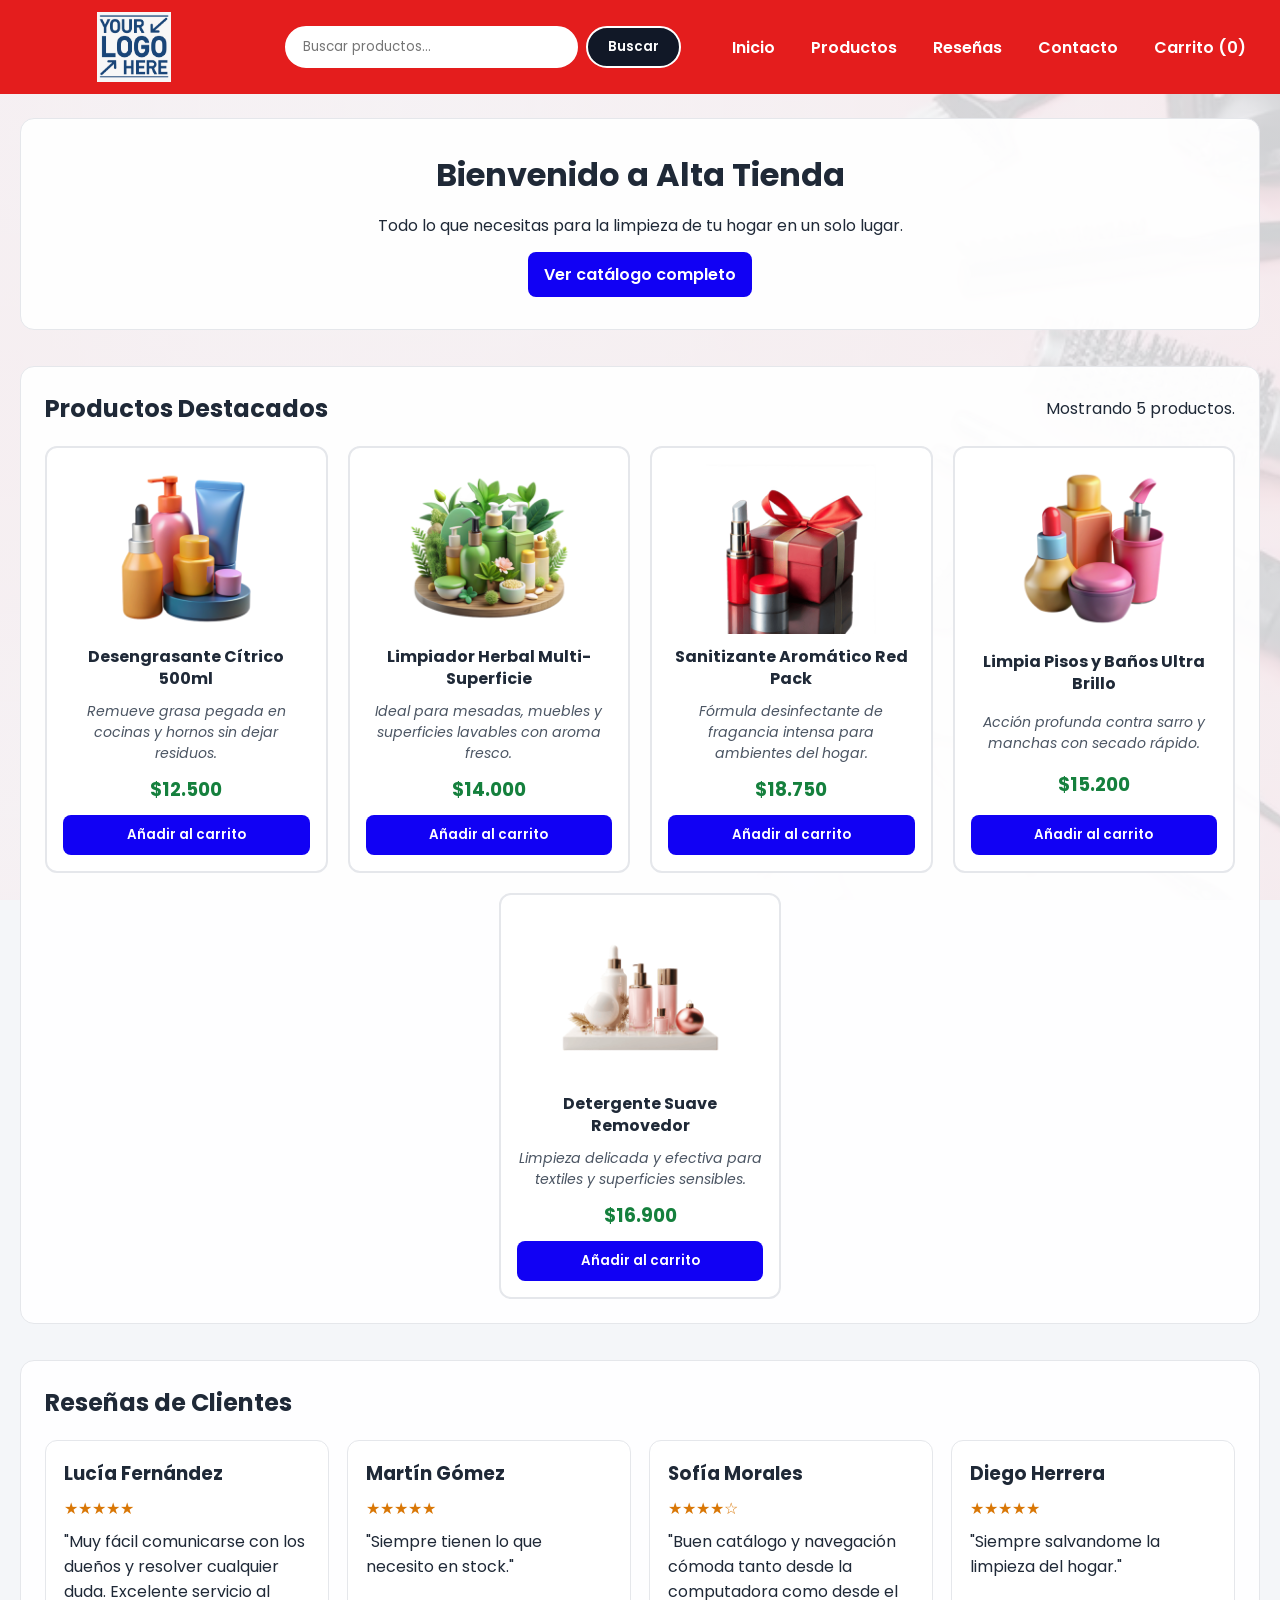
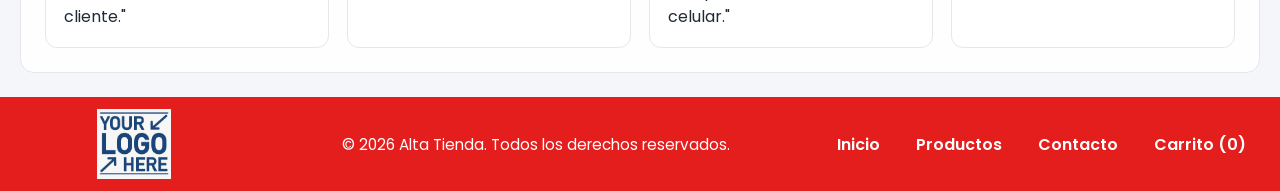
<file: index.html>
<!DOCTYPE html>
<html lang="es">
<head>
    <meta charset="UTF-8">
    <meta name="viewport" content="width=device-width, initial-scale=1.0">
    <meta name="description" content="Tienda online dinámica e interactiva: explorá productos desde una API REST, gestioná tu carrito y contactanos.">
    <title>Inicio | Alta Tienda E-Commerce</title>
    
    <link rel="preconnect" href="https://fonts.googleapis.com">
    <link rel="preconnect" href="https://fonts.gstatic.com" crossorigin>
    <link href="https://fonts.googleapis.com/css2?family=Poppins:wght@400;600;700&display=swap" rel="stylesheet">

    <link rel="stylesheet" href="./CSS/styles.css">
    <script src="./script.js" defer></script>
</head>
<body>
    <header>
        <a href="./index.html" class="marca-enlace" aria-label="Ir al inicio">
            <img src="./imagenes/logo.png" alt="Logo de Alta Tienda" class="logo">
        </a>

        <form action="./catalogo.html" method="get" class="Buscador" role="search" aria-label="Buscar productos">
            <label for="campo-buscar" class="sr-only">Buscar productos</label>
            <input id="campo-buscar" type="text" name="Buscar" placeholder="Buscar productos...">
            <button type="submit">Buscar</button>
        </form>

        <nav aria-label="Navegación principal">
            <ul class="nav-usuario">
                <li><a href="./index.html">Inicio</a></li>
                <li><a href="./catalogo.html">Productos</a></li>
                <li><a href="#resenas">Reseñas</a></li>
                <li><a href="./contacto.html">Contacto</a></li>
                <li>
                    <a href="./carrito.html" class="enlace-carrito">
                        Carrito (<span id="contador-carrito">0</span>)
                    </a>
                </li>
            </ul>
        </nav>
    </header>

    <main>
        <section class="hero" aria-labelledby="titulo-principal">
            <h1 id="titulo-principal">Bienvenido a Alta Tienda</h1>
            <p>Todo lo que necesitas para la limpieza de tu hogar en un solo lugar.</p>
            <a href="./catalogo.html" class="boton boton-enlace">Ver catálogo completo</a>
        </section>

        <section id="productos" class="SeccionProductos" aria-labelledby="titulo-productos">
            <div class="encabezado-seccion">
                <h2 id="titulo-productos">Productos Destacados</h2>
                <p id="estado-productos" role="status" aria-live="polite">Cargando productos desde la API...</p>
            </div>

            <div id="contenedor-productos-api" class="grid-productos-flex">
            </div>
        </section>

        <section id="resenas" class="SeccionResenas" aria-labelledby="titulo-resenas">
            <h2 id="titulo-resenas">Reseñas de Clientes</h2>
            <div class="grid-resenas">
                <article class="ResenaCard">
                    <h3>Lucía Fernández</h3>
                    <p class="estrellas" aria-label="5 de 5 estrellas">★★★★★</p>
                    <p>"Muy fácil comunicarse con los dueños y resolver cualquier duda. Excelente servicio al cliente."</p>
                </article>

                <article class="ResenaCard">
                    <h3>Martín Gómez</h3>
                    <p class="estrellas" aria-label="5 de 5 estrellas">★★★★★</p>
                    <p>"Siempre tienen lo que necesito en stock."</p>
                </article>

                <article class="ResenaCard">
                    <h3>Sofía Morales</h3>
                    <p class="estrellas" aria-label="4 de 5 estrellas">★★★★☆</p>
                    <p>"Buen catálogo y navegación cómoda tanto desde la computadora como desde el celular."</p>
                </article>

                <article class="ResenaCard">
                    <h3>Diego Herrera</h3>
                    <p class="estrellas" aria-label="5 de 5 estrellas">★★★★★</p>
                    <p>"Siempre salvandome la limpieza del hogar."</p>
                </article>
            </div>
        </section>
    </main>

    <footer>
        <a href="./index.html" class="marca-enlace" aria-label="Ir al inicio">
            <img src="./imagenes/logo.png" alt="Logo de Alta Tienda" class="logo">
        </a>
        <p class="copy">&copy; 2026 Alta Tienda. Todos los derechos reservados.</p>
        <nav aria-label="Navegación del pie de página">
            <ul class="nav-usuario">
                <li><a href="./index.html">Inicio</a></li>
                <li><a href="./catalogo.html">Productos</a></li>
                <li><a href="./contacto.html">Contacto</a></li>
                <li><a href="./carrito.html">Carrito (<span class="contador-carrito-footer">0</span>)</a></li>
            </ul>
        </nav>
    </footer>
</body>
</html>
</file>
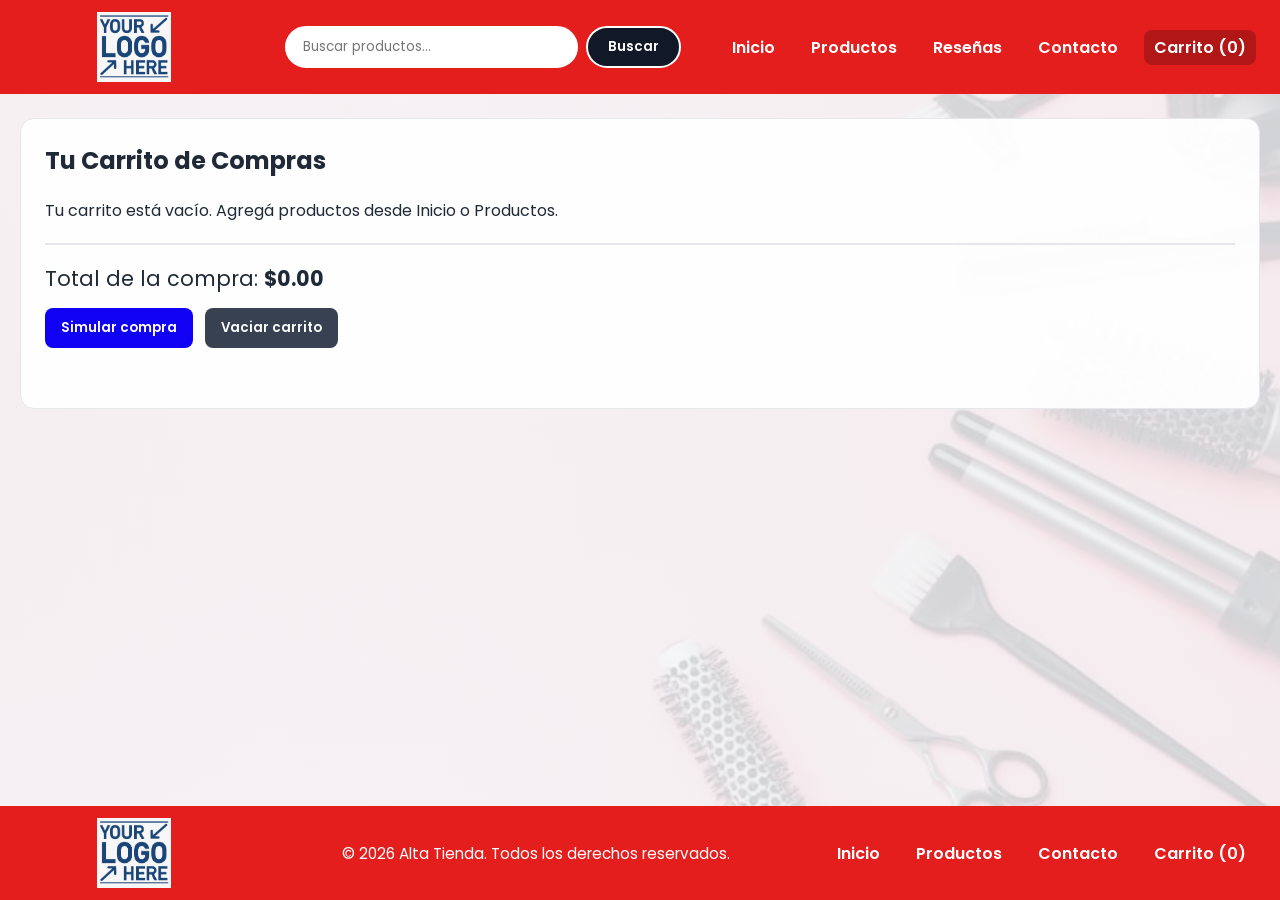
<file: carrito.html>
<!DOCTYPE html>
<html lang="es">
<head>
    <meta charset="UTF-8">
    <meta name="viewport" content="width=device-width, initial-scale=1.0">
    <meta name="description" content="Revisá los productos agregados a tu carrito, modificá cantidades o simulá tu compra.">
    <title>Carrito de Compras | Alta Tienda</title>

    <link rel="preconnect" href="https://fonts.googleapis.com">
    <link rel="preconnect" href="https://fonts.gstatic.com" crossorigin>
    <link href="https://fonts.googleapis.com/css2?family=Poppins:wght@400;600;700&display=swap" rel="stylesheet">

    <link rel="stylesheet" href="./CSS/styles.css">
    <script src="./script.js" defer></script>
</head>
<body>
    <header>
        <a href="./index.html" class="marca-enlace" aria-label="Ir al inicio">
            <img src="./imagenes/logo.png" alt="Logo de Alta Tienda" class="logo">
        </a>

        <form action="./catalogo.html" method="get" class="Buscador" role="search" aria-label="Buscar productos">
            <label for="campo-buscar-carrito" class="sr-only">Buscar productos</label>
            <input id="campo-buscar-carrito" type="text" name="Buscar" placeholder="Buscar productos...">
            <button type="submit">Buscar</button>
        </form>

        <nav aria-label="Navegación principal">
            <ul class="nav-usuario">
                <li><a href="./index.html">Inicio</a></li>
                <li><a href="./catalogo.html">Productos</a></li>
                <li><a href="./index.html#resenas">Reseñas</a></li>
                <li><a href="./contacto.html">Contacto</a></li>
                <li><a href="./carrito.html" aria-current="page">Carrito (<span id="contador-carrito">0</span>)</a></li>
            </ul>
        </nav>
    </header>

    <main>
        <section class="SeccionCarrito" aria-labelledby="titulo-carrito">
            <h1 id="titulo-carrito">Tu Carrito de Compras</h1>

            <div id="lista-carrito" class="lista-carrito"></div>

            <div id="resumen-carrito" class="resumen-carrito">
                <p class="total-carrito">Total de la compra: <strong id="total-carrito">$0.00</strong></p>
                <div class="acciones-carrito">
                    <button type="button" id="btn-simular-compra" class="boton">Simular compra</button>
                    <button type="button" id="btn-vaciar-carrito" class="boton boton-secundario">Vaciar carrito</button>
                </div>
                <p id="mensaje-carrito" role="status" aria-live="polite" class="mensaje-estado"></p>
            </div>
        </section>
    </main>

    <footer>
        <a href="./index.html" class="marca-enlace" aria-label="Ir al inicio">
            <img src="./imagenes/logo.png" alt="Logo de Alta Tienda" class="logo">
        </a>
        <p class="copy">&copy; 2026 Alta Tienda. Todos los derechos reservados.</p>
        <nav aria-label="Navegación del pie de página">
            <ul class="nav-usuario">
                <li><a href="./index.html">Inicio</a></li>
                <li><a href="./catalogo.html">Productos</a></li>
                <li><a href="./contacto.html">Contacto</a></li>
                <li><a href="./carrito.html">Carrito (<span class="contador-carrito-footer">0</span>)</a></li>
            </ul>
        </nav>
    </footer>
</body>
</html>
</file>
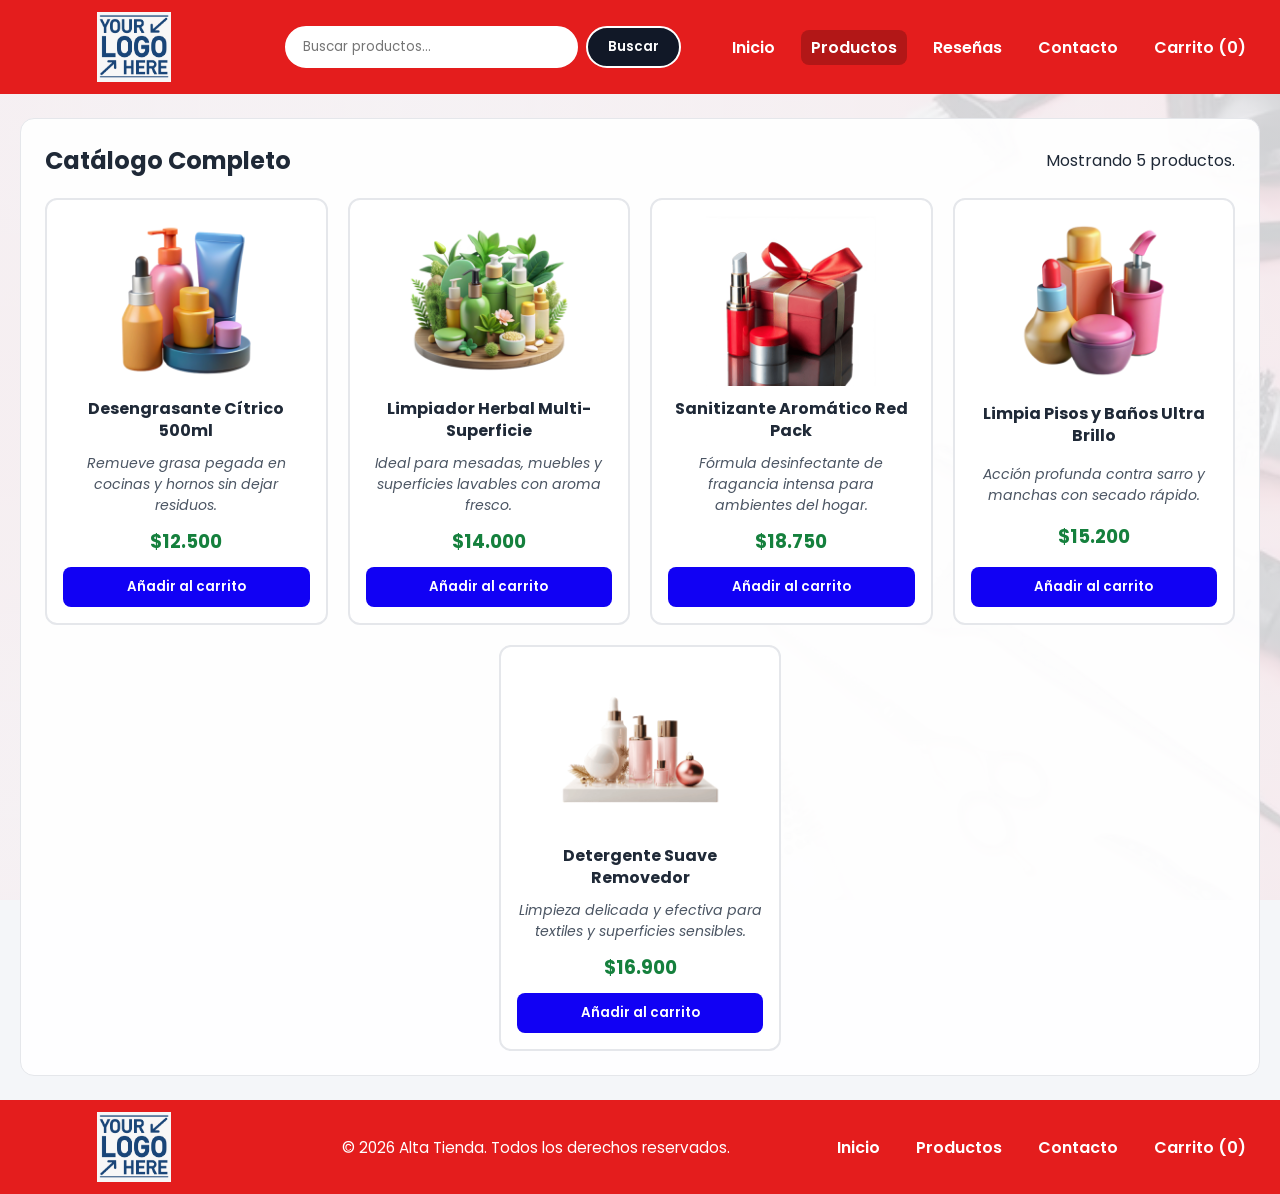
<file: catalogo.html>
<!DOCTYPE html>
<html lang="es">
<head>
    <meta charset="UTF-8">
    <meta name="viewport" content="width=device-width, initial-scale=1.0">
    <meta name="description" content="Catálogo completo de productos obtenidos en tiempo real desde la API REST.">
    <title>Catálogo de Productos | Alta Tienda</title>

    <link rel="preconnect" href="https://fonts.googleapis.com">
    <link rel="preconnect" href="https://fonts.gstatic.com" crossorigin>
    <link href="https://fonts.googleapis.com/css2?family=Poppins:wght@400;600;700&display=swap" rel="stylesheet">

    <link rel="stylesheet" href="./CSS/styles.css">
    <script src="./script.js" defer></script>
</head>
<body>
    <header>
        <a href="./index.html" class="marca-enlace" aria-label="Ir al inicio">
            <img src="./imagenes/logo.png" alt="Logo de Alta Tienda" class="logo">
        </a>

        <form action="./catalogo.html" method="get" class="Buscador" role="search" aria-label="Buscar en el catálogo">
            <label for="campo-buscar-catalogo" class="sr-only">Buscar en el catálogo</label>
            <input id="campo-buscar-catalogo" type="text" name="Buscar" placeholder="Buscar productos...">
            <button type="submit">Buscar</button>
        </form>

        <nav aria-label="Navegación principal">
            <ul class="nav-usuario">
                <li><a href="./index.html">Inicio</a></li>
                <li><a href="./catalogo.html" aria-current="page">Productos</a></li>
                <li><a href="./index.html#resenas">Reseñas</a></li>
                <li><a href="./contacto.html">Contacto</a></li>
                <li><a href="./carrito.html">Carrito (<span id="contador-carrito">0</span>)</a></li>
            </ul>
        </nav>
    </header>

    <main>
        <section class="SeccionProductos" aria-labelledby="titulo-catalogo">
            <div class="encabezado-seccion">
                <h1 id="titulo-catalogo">Catálogo Completo</h1>
                <p id="estado-productos" role="status" aria-live="polite">Cargando catálogo...</p>
            </div>

            <div id="contenedor-productos-api" class="grid-productos-flex"></div>
        </section>
    </main>

    <footer>
        <a href="./index.html" class="marca-enlace" aria-label="Ir al inicio">
            <img src="./imagenes/logo.png" alt="Logo de Alta Tienda" class="logo">
        </a>
        <p class="copy">&copy; 2026 Alta Tienda. Todos los derechos reservados.</p>
        <nav aria-label="Navegación del pie de página">
            <ul class="nav-usuario">
                <li><a href="./index.html">Inicio</a></li>
                <li><a href="./catalogo.html">Productos</a></li>
                <li><a href="./contacto.html">Contacto</a></li>
                <li><a href="./carrito.html">Carrito (<span class="contador-carrito-footer">0</span>)</a></li>
            </ul>
        </nav>
    </footer>
</body>
</html>
</file>
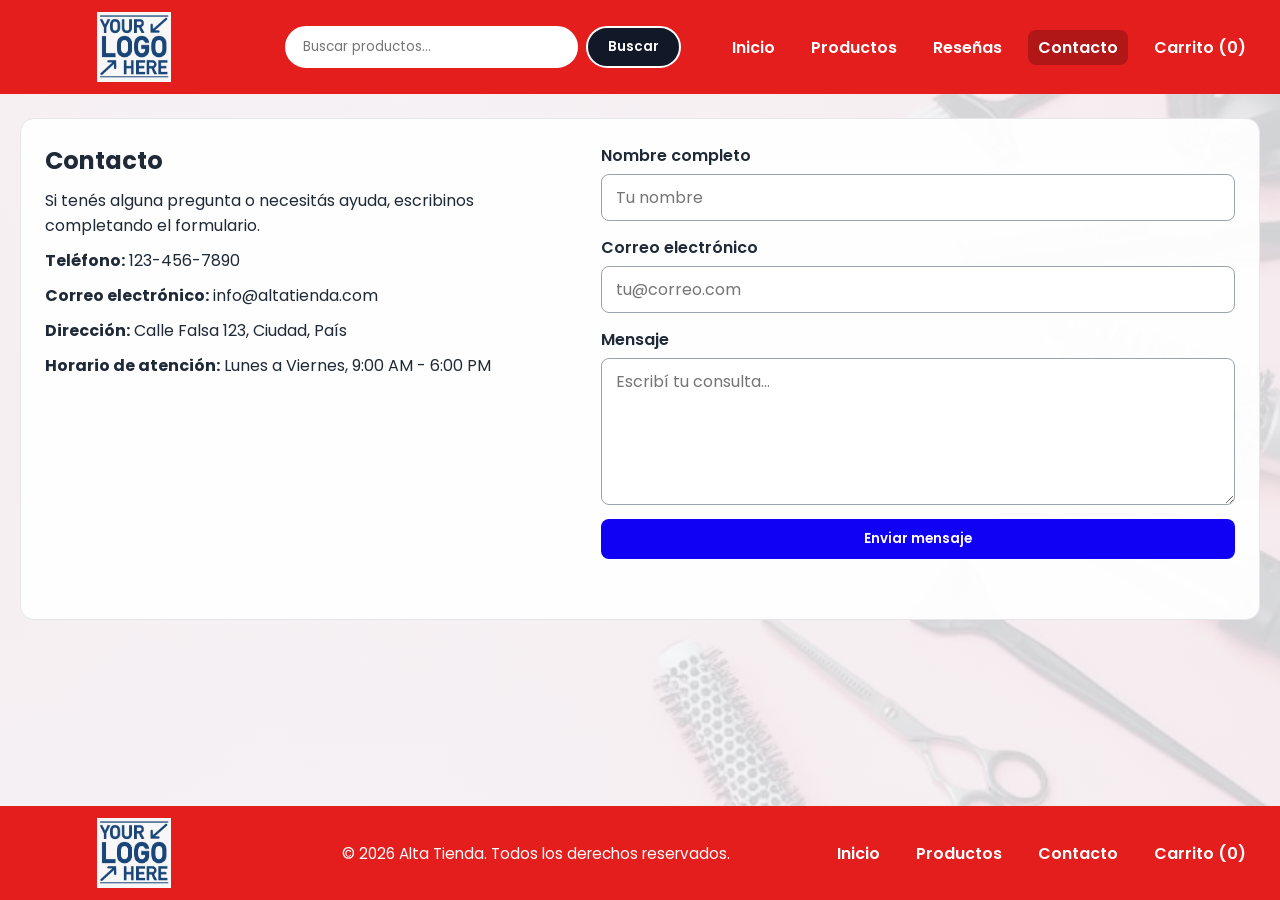
<file: contacto.html>
<!DOCTYPE html>
<html lang="es">
<head>
    <meta charset="UTF-8">
    <meta name="viewport" content="width=device-width, initial-scale=1.0">
    <meta name="description" content="Ponete en contacto con Alta Tienda para consultas, soporte o pedidos.">
    <title>Contacto | Alta Tienda</title>

    <link rel="preconnect" href="https://fonts.googleapis.com">
    <link rel="preconnect" href="https://fonts.gstatic.com" crossorigin>
    <link href="https://fonts.googleapis.com/css2?family=Poppins:wght@400;600;700&display=swap" rel="stylesheet">

    <link rel="stylesheet" href="./CSS/styles.css">
    <script src="./script.js" defer></script>
</head>
<body>
    <header>
        <a href="./index.html" class="marca-enlace" aria-label="Ir al inicio">
            <img src="./imagenes/logo.png" alt="Logo de Alta Tienda" class="logo">
        </a>

        <form action="./catalogo.html" method="get" class="Buscador" role="search" aria-label="Buscar productos">
            <label for="campo-buscar-contacto" class="sr-only">Buscar productos</label>
            <input id="campo-buscar-contacto" type="text" name="Buscar" placeholder="Buscar productos...">
            <button type="submit">Buscar</button>
        </form>

        <nav aria-label="Navegación principal">
            <ul class="nav-usuario">
                <li><a href="./index.html">Inicio</a></li>
                <li><a href="./catalogo.html">Productos</a></li>
                <li><a href="./index.html#resenas">Reseñas</a></li>
                <li><a href="./contacto.html" aria-current="page">Contacto</a></li>
                <li><a href="./carrito.html">Carrito (<span id="contador-carrito">0</span>)</a></li>
            </ul>
        </nav>
    </header>

    <main>
        <section class="SeccionContacto" aria-labelledby="titulo-contacto">
            <div class="contacto-info">
                <h1 id="titulo-contacto">Contacto</h1>
                <p>Si tenés alguna pregunta o necesitás ayuda, escribinos completando el formulario.</p>
                <p><strong>Teléfono:</strong> 123-456-7890</p>
                <p><strong>Correo electrónico:</strong> info@altatienda.com</p>
                <p><strong>Dirección:</strong> Calle Falsa 123, Ciudad, País</p>
                <p><strong>Horario de atención:</strong> Lunes a Viernes, 9:00 AM - 6:00 PM</p>
            </div>

            <form
                id="form-contacto"
                class="formulario-contacto"
                action="https://formspree.io/f/xaeoapva"
                method="POST"
                novalidate
            >
                <div class="campo-form">
                    <label for="nombre">Nombre completo</label>
                    <input type="text" id="nombre" name="nombre" placeholder="Tu nombre" required>
                </div>

                <div class="campo-form">
                    <label for="email">Correo electrónico</label>
                    <input type="email" id="email" name="email" placeholder="tu@correo.com" required>
                </div>

                <div class="campo-form">
                    <label for="mensaje">Mensaje</label>
                    <textarea id="mensaje" name="mensaje" rows="5" placeholder="Escribí tu consulta..." required></textarea>
                </div>

                <button type="submit" class="boton">Enviar mensaje</button>
                <p id="mensaje-formulario" role="status" aria-live="polite" class="mensaje-estado"></p>
            </form>
        </section>
    </main>

    <footer>
        <a href="./index.html" class="marca-enlace" aria-label="Ir al inicio">
            <img src="./imagenes/logo.png" alt="Logo de Alta Tienda" class="logo">
        </a>
        <p class="copy">&copy; 2026 Alta Tienda. Todos los derechos reservados.</p>
        <nav aria-label="Navegación del pie de página">
            <ul class="nav-usuario">
                <li><a href="./index.html">Inicio</a></li>
                <li><a href="./catalogo.html">Productos</a></li>
                <li><a href="./contacto.html">Contacto</a></li>
                <li><a href="./carrito.html">Carrito (<span class="contador-carrito-footer">0</span>)</a></li>
            </ul>
        </nav>
    </footer>
</body>
</html>
</file>
<file: CSS/styles.css>
* {
    margin: 0;
    padding: 0;
    box-sizing: border-box;
}

:root {
    --color-primario: #e41d1d;
    --color-acento: #1101f4;
    --color-texto: #1f2937;
    --color-superficie: rgba(255, 255, 255, 0.94);
    --color-borde: #e5e7eb;
    --color-exito: #15803d;
    --color-error: #b91c1c;
}


.sr-only {
    position: absolute;
    width: 1px;
    height: 1px;
    padding: 0;
    margin: -1px;
    overflow: hidden;
    clip: rect(0, 0, 0, 0);
    white-space: nowrap;
    border: 0;
}

a:focus-visible,
button:focus-visible,
input:focus-visible,
textarea:focus-visible {
    outline: 3px solid var(--color-acento);
    outline-offset: 2px;
}

body {
    font-family: 'Poppins', Arial, sans-serif;
    color: var(--color-texto);
    background-color: #f4f6f9;
    background-image: linear-gradient(rgba(244, 246, 249, 0.85), rgba(244, 246, 249, 0.85)), url("../imagenes/fondo.webp");
    background-repeat: no-repeat;
    background-size: cover;
    background-position: center;
    background-attachment: fixed;
    min-height: 100vh;
    display: flex;
    flex-direction: column;
}

a {
    text-decoration: none;
    color: inherit;
}

ul, ol, li {
    list-style-type: none;
}


header, footer {
    display: flex;
    align-items: center;
    justify-content: space-between;
    flex-wrap: wrap;
    gap: 16px;
    background-color: var(--color-primario);
    color: #ffffff;
    padding: 12px 24px;
}

.marca-enlace {
    display: inline-flex;
    align-items: center;
}

.logo {
    width: 220px;
    max-width: 100%;
    height: auto;
    max-height: 70px;
    object-fit: contain;
}

.Buscador {
    display: flex;
    align-items: center;
    gap: 8px;
    flex-wrap: wrap;
}

.Buscador input {
    padding: 9px 16px;
    border: 2px solid #ffffff;
    border-radius: 25px;
    background-color: #ffffff;
    color: var(--color-texto);
    font-family: inherit;
    min-width: 200px;
}

.Buscador button {
    padding: 9px 20px;
    border: 2px solid #ffffff;
    border-radius: 25px;
    background-color: #111827;
    color: #ffffff;
    font-family: inherit;
    font-weight: 600;
    cursor: pointer;
    transition: background-color 0.2s ease, color 0.2s ease;
}

.Buscador button:hover {
    background-color: #ffffff;
    color: #111827;
}

.nav-usuario {
    font-size: 16px;
    font-weight: 600;
    display: flex;
    align-items: center;
    flex-wrap: wrap;
    gap: 16px;
}

.nav-usuario a {
    padding: 6px 10px;
    border-radius: 8px;
    transition: background-color 0.2s ease;
}

.nav-usuario a:hover,
.nav-usuario a[aria-current="page"] {
    background-color: rgba(0, 0, 0, 0.22);
}


main {
    flex: 1;
    width: 100%;
    max-width: 1280px;
    margin: 0 auto;
    padding: 24px 20px;
    display: flex;
    flex-direction: column;
    gap: 36px;
}

.hero {
    background-color: var(--color-superficie);
    border: 1px solid var(--color-borde);
    border-radius: 14px;
    padding: 32px 24px;
    text-align: center;
    display: flex;
    flex-direction: column;
    align-items: center;
    gap: 14px;
}

.hero h1 {
    font-size: 2rem;
}


.SeccionProductos,
.SeccionResenas,
.SeccionCarrito,
.SeccionContacto {
    background-color: var(--color-superficie);
    border: 1px solid var(--color-borde);
    border-radius: 14px;
    padding: 24px;
}

.encabezado-seccion {
    display: flex;
    flex-wrap: wrap;
    justify-content: space-between;
    align-items: center;
    gap: 12px;
    margin-bottom: 20px;
}

.grid-productos-flex {
    display: flex;
    justify-content: center;
    flex-wrap: wrap;
    gap: 20px;
}

.Producto {
    background-color: #ffffff;
    border: 2px solid var(--color-borde);
    border-radius: 12px;
    padding: 16px;
    text-align: center;
    width: calc(25% - 15px);
    min-width: 230px;
    display: flex;
    flex-direction: column;
    justify-content: space-between;
    gap: 12px;
    transition: transform 0.2s ease, box-shadow 0.2s ease;
}

.Producto:hover {
    transform: translateY(-4px);
    box-shadow: 0 10px 20px rgba(0, 0, 0, 0.08);
}

.Producto img {
    width: 100%;
    height: 170px;
    object-fit: contain;
}

.Producto h2,
.Producto h3 {
    font-size: 1rem;
    line-height: 1.35;
}

.Precio {
    font-size: 1.15rem;
    font-weight: 700;
    color: var(--color-exito);
}

.Descripcion {
    font-style: italic;
    font-size: 0.88rem;
    color: #4b5563;
}

.boton {
    padding: 10px 16px;
    border: none;
    border-radius: 8px;
    background-color: var(--color-acento);
    color: #ffffff;
    font-family: inherit;
    font-weight: 600;
    cursor: pointer;
    transition: opacity 0.2s ease, transform 0.15s ease;
}

.boton:hover {
    opacity: 0.92;
}

.boton-secundario {
    background-color: #374151;
}


.SeccionResenas h2 {
    margin-bottom: 20px;
}

.grid-resenas {
    display: grid;
    grid-template-columns: repeat(4, 1fr);
    gap: 18px;
}

.ResenaCard {
    background-color: #ffffff;
    border: 1px solid var(--color-borde);
    border-radius: 12px;
    padding: 18px;
    display: flex;
    flex-direction: column;
    gap: 8px;
}

.estrellas {
    color: #d97706;
    font-size: 1rem;
}


.lista-carrito {
    display: flex;
    flex-direction: column;
    gap: 12px;
    margin: 20px 0;
}

.item-carrito {
    background-color: #ffffff;
    border: 1px solid var(--color-borde);
    border-radius: 10px;
    padding: 14px 18px;
    display: flex;
    justify-content: space-between;
    align-items: center;
    flex-wrap: wrap;
    gap: 12px;
}

.controles-cantidad {
    display: flex;
    align-items: center;
    gap: 8px;
}

.resumen-carrito {
    border-top: 2px solid var(--color-borde);
    padding-top: 18px;
    display: flex;
    flex-direction: column;
    gap: 14px;
}

.total-carrito {
    font-size: 1.3rem;
}

.acciones-carrito {
    display: flex;
    flex-wrap: wrap;
    gap: 12px;
}


.SeccionContacto {
    display: grid;
    grid-template-columns: 1fr 1.2fr;
    gap: 28px;
    align-items: start;
}

.contacto-info {
    display: flex;
    flex-direction: column;
    gap: 10px;
}

.formulario-contacto {
    display: flex;
    flex-direction: column;
    gap: 14px;
}

.campo-form {
    display: flex;
    flex-direction: column;
    gap: 6px;
}

.campo-form label {
    font-weight: 600;
}

.campo-form input,
.campo-form textarea {
    padding: 10px 14px;
    border: 1px solid #9ca3af;
    border-radius: 8px;
    font-family: inherit;
    font-size: 1rem;
    background-color: #ffffff;
}

.mensaje-estado {
    font-weight: 600;
    min-height: 22px;
}

.mensaje-exito {
    color: var(--color-exito);
}

.mensaje-error {
    color: var(--color-error);
}

.copy {
    font-size: 0.95rem;
    text-align: center;
}


@media (max-width: 900px) {
    .Producto {
        width: calc(50% - 10px);
    }

    .grid-resenas {
        grid-template-columns: repeat(2, 1fr);
    }

    .SeccionContacto {
        grid-template-columns: 1fr;
    }
}

@media (max-width: 600px) {
    header, footer {
        flex-direction: column;
        text-align: center;
    }

    .nav-usuario {
        justify-content: center;
        font-size: 0.95rem;
    }

    .Producto {
        width: 100%;
    }

    .grid-resenas {
        grid-template-columns: 1fr;
    }
}
</file>
